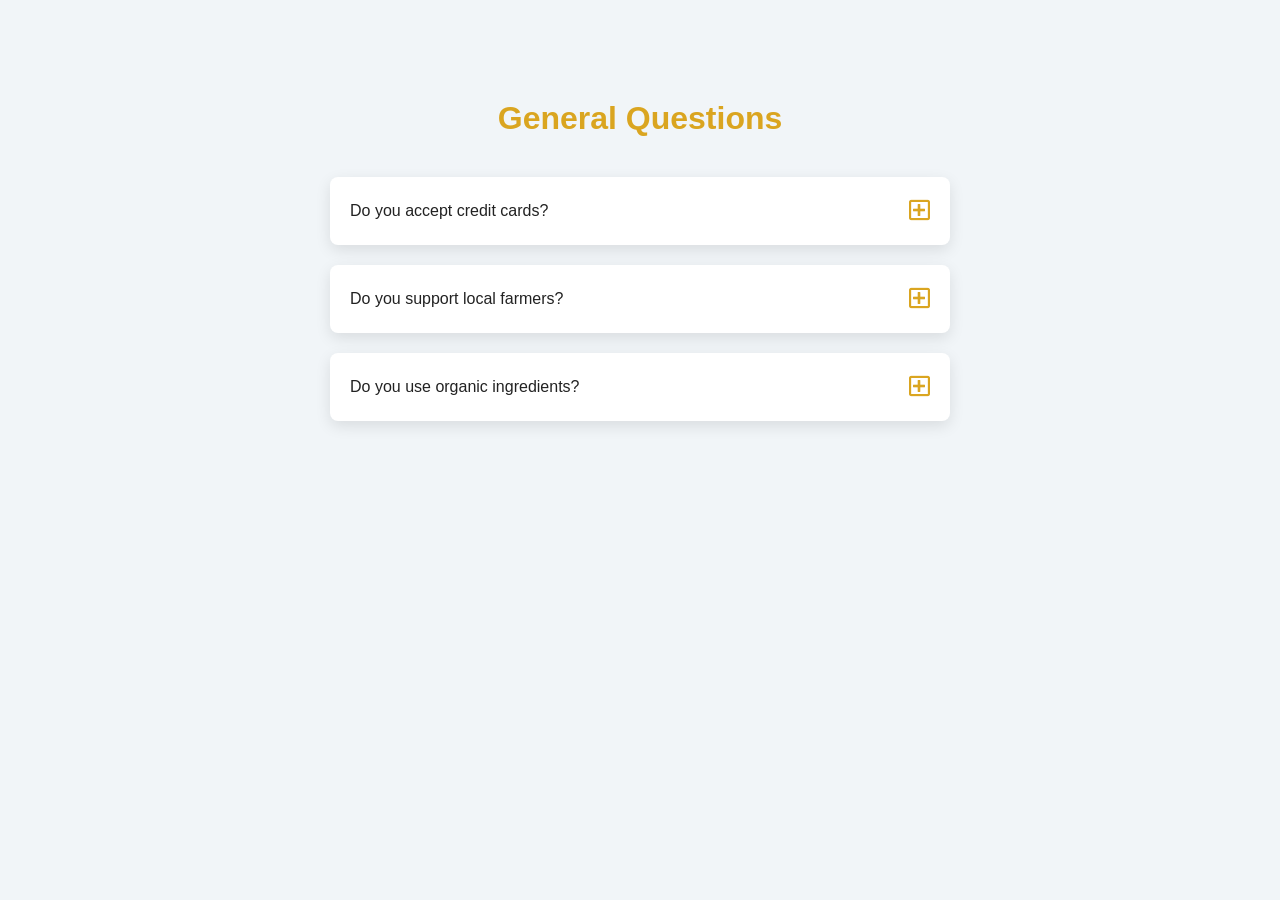
<file: 07-questions/reproduced/index.html>
<!DOCTYPE html>
<html>
<head>
  <title>Q & A</title>

  <link
    rel="stylesheet"
    href="https://cdnjs.cloudflare.com/ajax/libs/font-awesome/5.14.0/css/all.min.css"
  >

  <link rel="stylesheet" href="styles.css">
</head>

<body>

  <section class="questions">

    <div class="title">
      <h2>General Questions</h2>
    </div>

    <div class="section-center">

      <!-- Question 1 -->
      <article class="question">
        <div class="question-title">
          <p>Do you accept credit cards?</p>

          <button class="question-btn">
            <span class="plus-icon">
              <i class="far fa-plus-square"></i>
            </span>

            <span class="minus-icon">
              <i class="far fa-minus-square"></i>
            </span>
          </button>
        </div>

        <div class="question-text">
          <p>Yes, we accept all major credit and debit cards.</p>
        </div>
      </article>

      <!-- Question 2 -->
      <article class="question">
        <div class="question-title">
          <p>Do you support local farmers?</p>

          <button class="question-btn">
            <span class="plus-icon">
              <i class="far fa-plus-square"></i>
            </span>

            <span class="minus-icon">
              <i class="far fa-minus-square"></i>
            </span>
          </button>
        </div>

        <div class="question-text">
          <p>Yes, we buy fresh produce from local farmers whenever possible.</p>
        </div>
      </article>

      <!-- Question 3 -->
      <article class="question">
        <div class="question-title">
          <p>Do you use organic ingredients?</p>

          <button class="question-btn">
            <span class="plus-icon">
              <i class="far fa-plus-square"></i>
            </span>

            <span class="minus-icon">
              <i class="far fa-minus-square"></i>
            </span>
          </button>
        </div>

        <div class="question-text">
          <p>Yes, many of our ingredients are organic and freshly sourced.</p>
        </div>
      </article>

    </div>

  </section>

  <script src="app.js"></script>

</body>
</html>
</file>
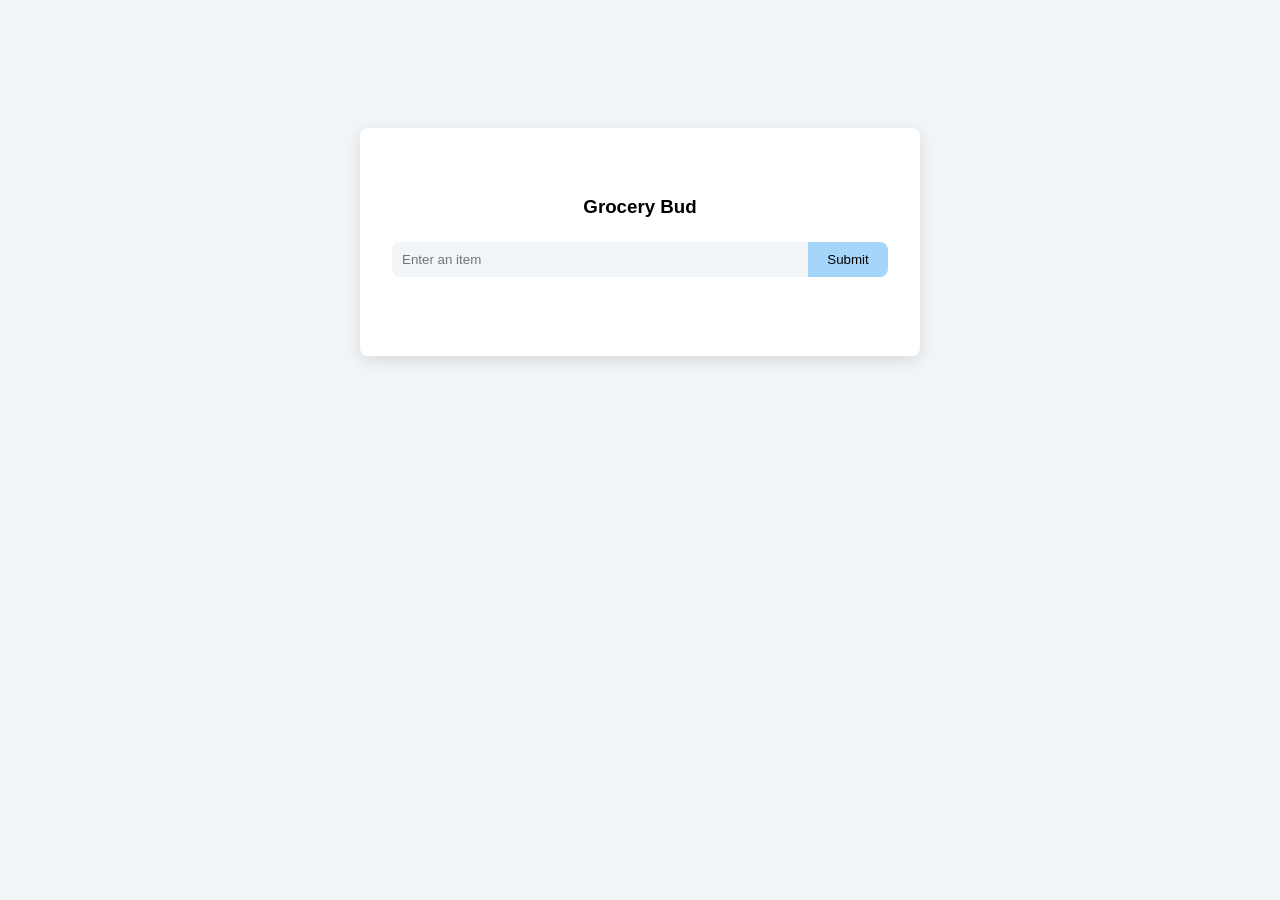
<file: 14-grocery-bud/reproduce/index.html>
<!DOCTYPE html>
<html>
<head>
  <title>Grocery Bud</title>

  <link
    rel="stylesheet"
    href="https://cdnjs.cloudflare.com/ajax/libs/font-awesome/5.14.0/css/all.min.css"
  />

  <link rel="stylesheet" href="styles.css">
</head>

<body>

  <section class="section-center">

    <form class="grocery-form">
      <p class="alert"></p>

      <h3>Grocery Bud</h3>

      <div class="form-control">
        <input type="text" id="grocery" placeholder="Enter an item">
        <button class="submit-btn">Submit</button>
      </div>
    </form>

    <div class="grocery-container">
      <div class="grocery-list"></div>

      <button class="clear-btn">
        Clear Items
      </button>
    </div>

  </section>

  <script src="app.js"></script>

</body>
</html>
</file>
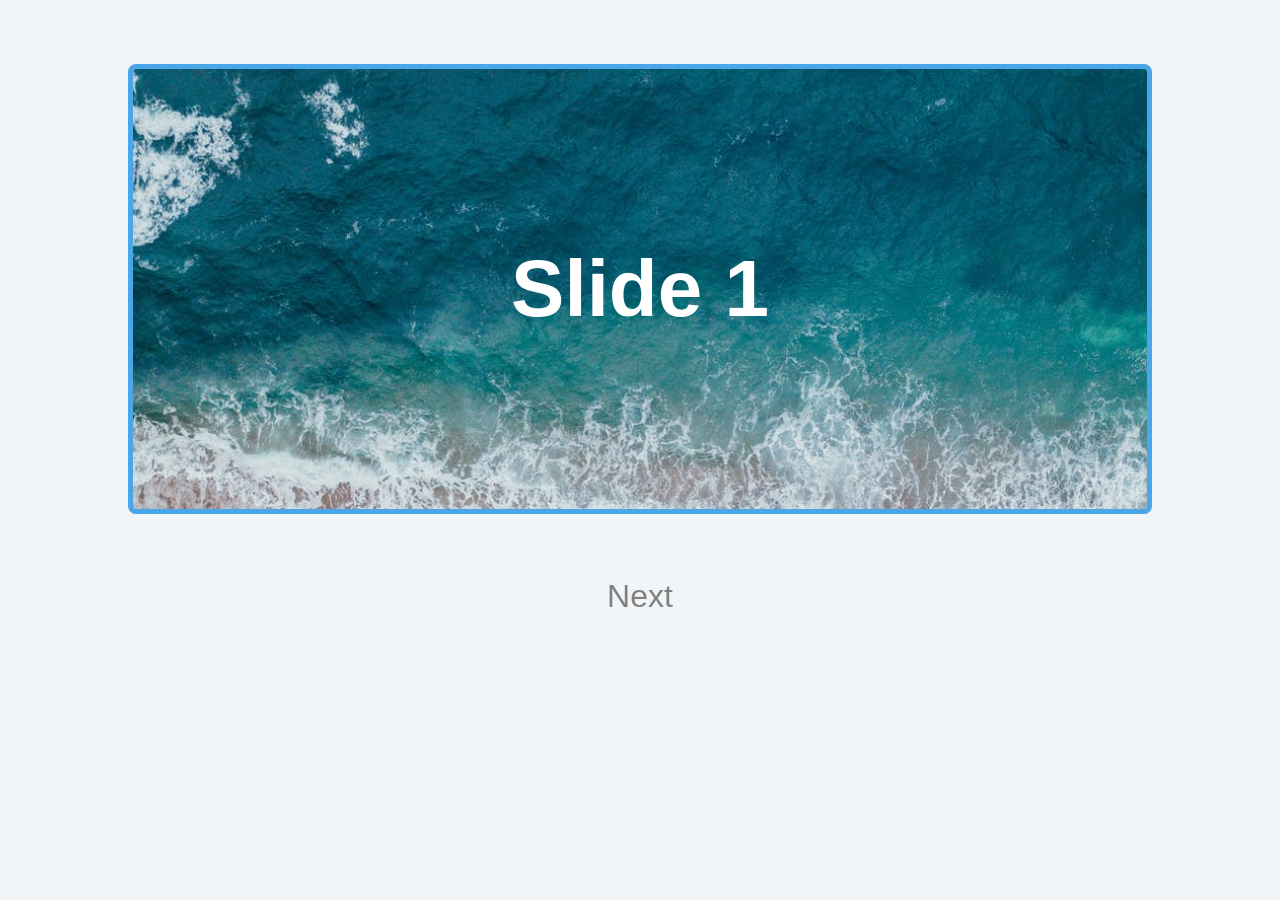
<file: 15-slider/reproduced/index.html>
<!DOCTYPE html>
<html>
<head>
  <title>Slider</title>
  <link rel="stylesheet" href="styles.css">
</head>

<body>

  <div class="slider-container">

    <div class="slide">
      <img src="./img-1.jpeg" class="slide-img">
      <h1>Slide 1</h1>
    </div>

    <div class="slide">
      <h1>Slide 2</h1>
    </div>

    <div class="slide">
      <h1>Slide 3</h1>
    </div>

    <div class="slide">
      <div>
        <img src="./person-1.jpeg" class="person-img">
        <h4>John Doe</h4>
        <h1>Slide 4</h1>
      </div>
    </div>

  </div>

  <div class="btn-container">
    <button class="prevBtn">Previous</button>
    <button class="nextBtn">Next</button>
  </div>

  <script src="app.js"></script>

</body>
</html>
</file>
<file: 07-questions/reproduced/styles.css>
* {
  margin: 0;
  padding: 0;
  box-sizing: border-box;
}

body {
  font-family: Arial, sans-serif;
  background: #f1f5f8;
}

/* Title */
.title {
  margin-top: 100px;
  margin-bottom: 40px;
  text-align: center;
}

.title h2 {
  color: goldenrod;
  font-size: 2rem;
}

/* Questions Container */
.section-center {
  width: 90%;
  max-width: 620px;
  margin: auto;
}

/* Single Question Box */
.question {
  background: white;
  padding: 20px;
  margin-bottom: 20px;
  border-radius: 8px;
  box-shadow: 0 5px 15px rgba(0, 0, 0, 0.1);
}

/* Question Heading */
.question-title {
  display: flex;
  justify-content: space-between;
  align-items: center;
}

.question-title p {
  color: #222;
  margin: 0;
}

/* Plus/Minus Button */
.question-btn {
  background: transparent;
  border: none;
  font-size: 1.5rem;
  color: goldenrod;
  cursor: pointer;
}

.question-btn:hover {
  transform: rotate(90deg);
}

/* Answer Text */
.question-text {
  display: none;
  margin-top: 15px;
  padding-top: 15px;
  border-top: 1px solid lightgray;
}

/* JavaScript Classes */
.show-text .question-text {
  display: block;
}

.minus-icon {
  display: none;
}

.show-text .minus-icon {
  display: inline;
}

.show-text .plus-icon {
  display: none;
}
</file>
<file: 14-grocery-bud/reproduce/styles.css>
* {
  margin: 0;
  padding: 0;
  box-sizing: border-box;
}

body {
  font-family: Arial, sans-serif;
  background: #f1f5f8;
}

/* Main Box */
.section-center {
  width: 90%;
  max-width: 35rem;
  margin: 8rem auto;
  background: white;
  padding: 2rem;
  border-radius: 8px;
  box-shadow: 0 5px 15px rgba(0, 0, 0, 0.1);
}

.section-center:hover {
  box-shadow: 0 5px 15px rgba(0, 0, 0, 0.2);
}

/* Alert */
.alert {
  height: 20px;
  margin-bottom: 1rem;
  text-align: center;
  font-size: 0.8rem;
}

.alert-success {
  background: #d4edda;
  color: #155724;
}

.alert-danger {
  background: #f8d7da;
  color: #721c24;
}

/* Heading */
.grocery-form h3 {
  text-align: center;
  margin-bottom: 1.5rem;
}

/* Input and Button */
.form-control {
  display: flex;
}

#grocery {
  flex: 1;
  padding: 10px;
  border: none;
  background: #f1f5f8;
  border-radius: 8px 0 0 8px;
}

.submit-btn {
  width: 80px;
  border: none;
  background: #a5d5f8;
  cursor: pointer;
  border-radius: 0 8px 8px 0;
}

.submit-btn:hover {
  background: #49a6e9;
  color: white;
}

/* List Container */
.grocery-container {
  margin-top: 2rem;
  visibility: hidden;
}

.show-container {
  visibility: visible;
}

/* Grocery Item */
.grocery-item {
  display: flex;
  justify-content: space-between;
  align-items: center;
  padding: 10px;
  margin-bottom: 10px;
  border-radius: 8px;
}

.grocery-item:hover {
  background: #f1f5f8;
}

.title {
  margin: 0;
}

/* Edit and Delete Buttons */
.edit-btn,
.delete-btn {
  background: transparent;
  border: none;
  cursor: pointer;
  margin-left: 5px;
}

.edit-btn {
  color: green;
}

.delete-btn {
  color: red;
}

/* Clear Button */
.clear-btn {
  display: block;
  margin: 20px auto 0;
  background: transparent;
  border: none;
  color: red;
  cursor: pointer;
}

.clear-btn:hover {
  color: darkred;
}
</file>
<file: 15-slider/reproduced/styles.css>
* {
  margin: 0;
  padding: 0;
  box-sizing: border-box;
}

body {
  font-family: Arial, sans-serif;
  background: #f1f5f8;
}

/* Slider Box */
.slider-container {
  width: 80%;
  max-width: 80rem;
  height: 50vh;
  margin: 4rem auto;
  border: 5px solid #49a6e9;
  border-radius: 8px;
  overflow: hidden;
  position: relative;
}

/* Each Slide */
.slide {
  position: absolute;
  width: 100%;
  height: 100%;
  background: #cce5ff;
  color: white;
  display: grid;
  place-items: center;
  text-align: center;
  transition: all 0.25s ease;
}

/* Images */
.slide-img {
  width: 100%;
  height: 100%;
  object-fit: cover;
}

.person-img {
  width: 100px;
  height: 100px;
  border-radius: 50%;
  margin-bottom: 1rem;
}

/* Text */
.slide h1 {
  font-size: 5rem;
}

/* First Slide Number */
.slide:nth-child(1) h1 {
  position: absolute;
  top: 50%;
  left: 50%;
  transform: translate(-50%, -50%);
}

/* Third Slide Background */
.slide:nth-child(3) {
  background: url("./img-2.jpeg") center/cover no-repeat;
}

/* Buttons */
.btn-container {
  display: flex;
  justify-content: center;
  margin-top: 1rem;
}

.prevBtn,
.nextBtn {
  background: transparent;
  border: none;
  font-size: 2rem;
  color: gray;
  cursor: pointer;
  margin: 0 10px;
}

.prevBtn:hover,
.nextBtn:hover {
  color: black;
}
</file>
